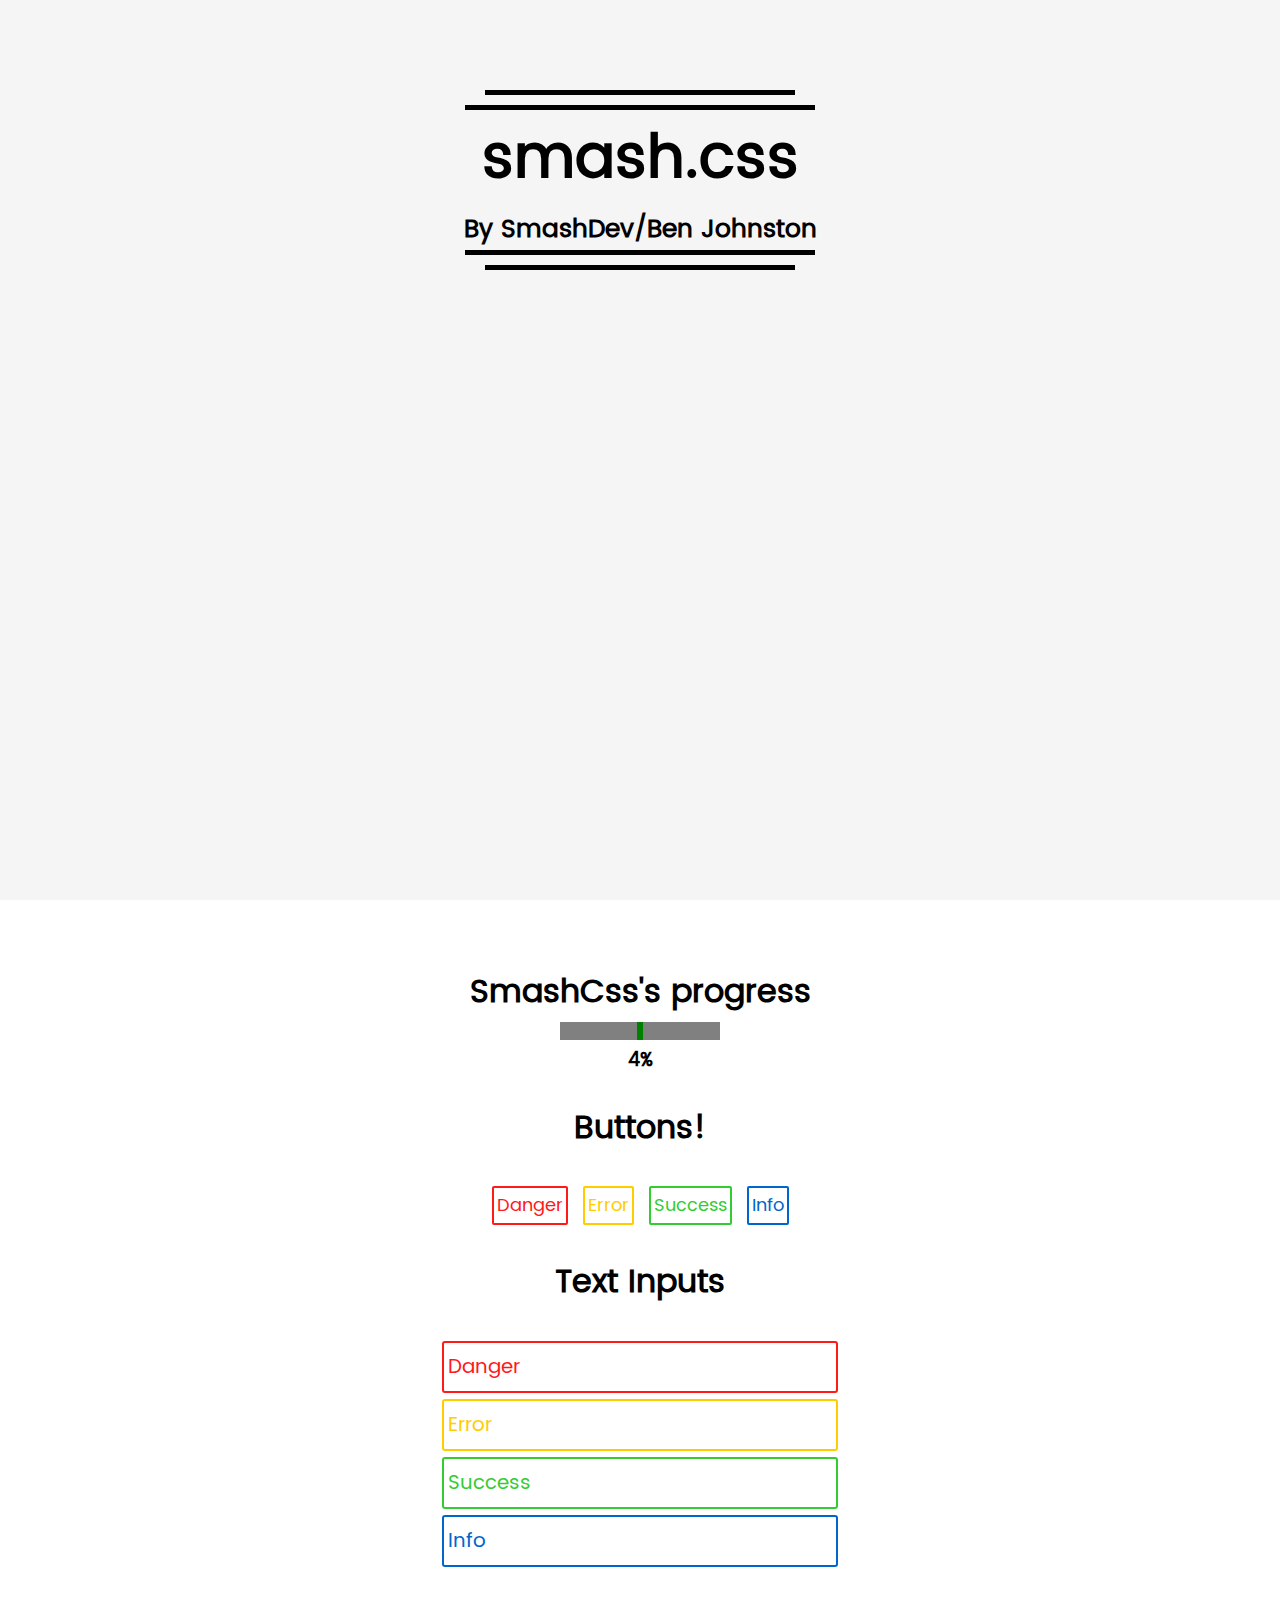
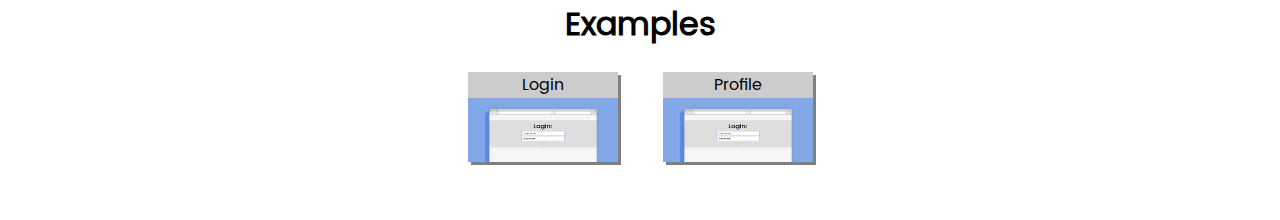
<file: index.html>
<!DOCTYPE html>
<html>
<head>
	<title>smash.css</title>
	<link rel="stylesheet" type="text/css" href="style.css">
</head>
<body>
	<div class="hero">
		<center>
			<div class="lineBottom"></div>
			<div class="lineTop"></div>
			<h1>smash.css</h1>
			<h5>By SmashDev/Ben Johnston</h5>
			<div class="lineTop"></div>
			<div class="lineBottom"></div>
		</center>
	</div>
	<div class="one">
		<center id="one">
		
			<br>
			<h1>SmashCss's progress</h1>
			<progress value="4" max="100"></progress>
			<h3>4%</h3>
			<br>
			<h1>Buttons!</h1>
			<br>
			<button type="button" class="btn-danger"><a href="#one">Danger</a></button>
			<button type="button" class="btn-error"><a href="#one">Error</a></button>
			<button type="button" class="btn-success"><a href="#one">Success</a></button>
			<button type="button" class="btn-info"><a href="#one">Info</a></button>
			<br>
			<br>
			<h1>Text Inputs</h1>
			<br>
			<form>
				<input type="input" value="Danger" placeholder="Danger" class="txt-danger"></form>
				<input type="input" value="Error" placeholder="Error" class="txt-error"></form>
				<input type="input" value="Success" placeholder="Success" class="txt-success"></form>
				<input type="input" value="Info" placeholder="Info" class="txt-info"></form>
			</form>
			<br>
			<h1>Examples</h1>
			<div class="thumb small">
				Login<br>
				<a href="examples/login/"><img src="img/ExampleLogin.png">Click Me</a>
			</div>
			<div class="thumb small">
				Profile<br>
				<a href="examples/profile/"><img src="img/ExampleLogin.png">Click Me</a>
			</div>
		</center>
	</div>
</body>
</html>
</file>
<file: style.css>
/* Including */
@import url(css/button.css);
@import url(css/textinput.css);
@import url(css/panel.css);
@import url(css/jumbo.css);
/* Including ends here!*/
*{
	padding:0;
	margin:0;
	font-family: Poppins;
}
@font-face{
	font-family: MoonLight;
	src:url("font/Moon Light.otf");
}
@font-face{
	font-family: MoonBold;
	src:url("font/Moon Bold.otf");
}
@font-face{
	font-family: Dense;
	src:url("font/Dense-Regular.otf");
}
@font-face{
	font-family: Poppins;
	src:url("font/Poppins-Regular.otf");
}
div.hero{
	height:100vh;
	width:100%;
	background:#F5F5F5;
	position: absolute;
}
div.hero center{
	margin-top: 10vh;
	font-size: 30px;
	color:#000;
	transition:all 1s;
}
div.hero center div.lineTop{
	width:350px;
	height:5px;
	background-color: #000;
	transition:all 1s;
}
div.hero center div.lineBottom{
	margin:10px;
	width:310px;
	height:5px;
	background-color: #000;
	transition:all 1s;
}
div.hero center:hover{
	margin-top: 10vh;
	color:lightgreen;
}
div.hero center:hover div.lineTop{
	width:350px;
	height:5px;
	background-color:lightgreen;
}
div.hero center:hover  div.lineBottom{
	margin:10px;
	width:310px;
	height:5px;
	background-color:lightgreen;
}

div.container {

}
div.one{
	height:100vh;
	width:100%;
	background:#fff;
	margin-top: 100vh;
	position: absolute;
	padding-top: 20px;
}
div.one center{
	padding-top: 20px;
}
</file>
